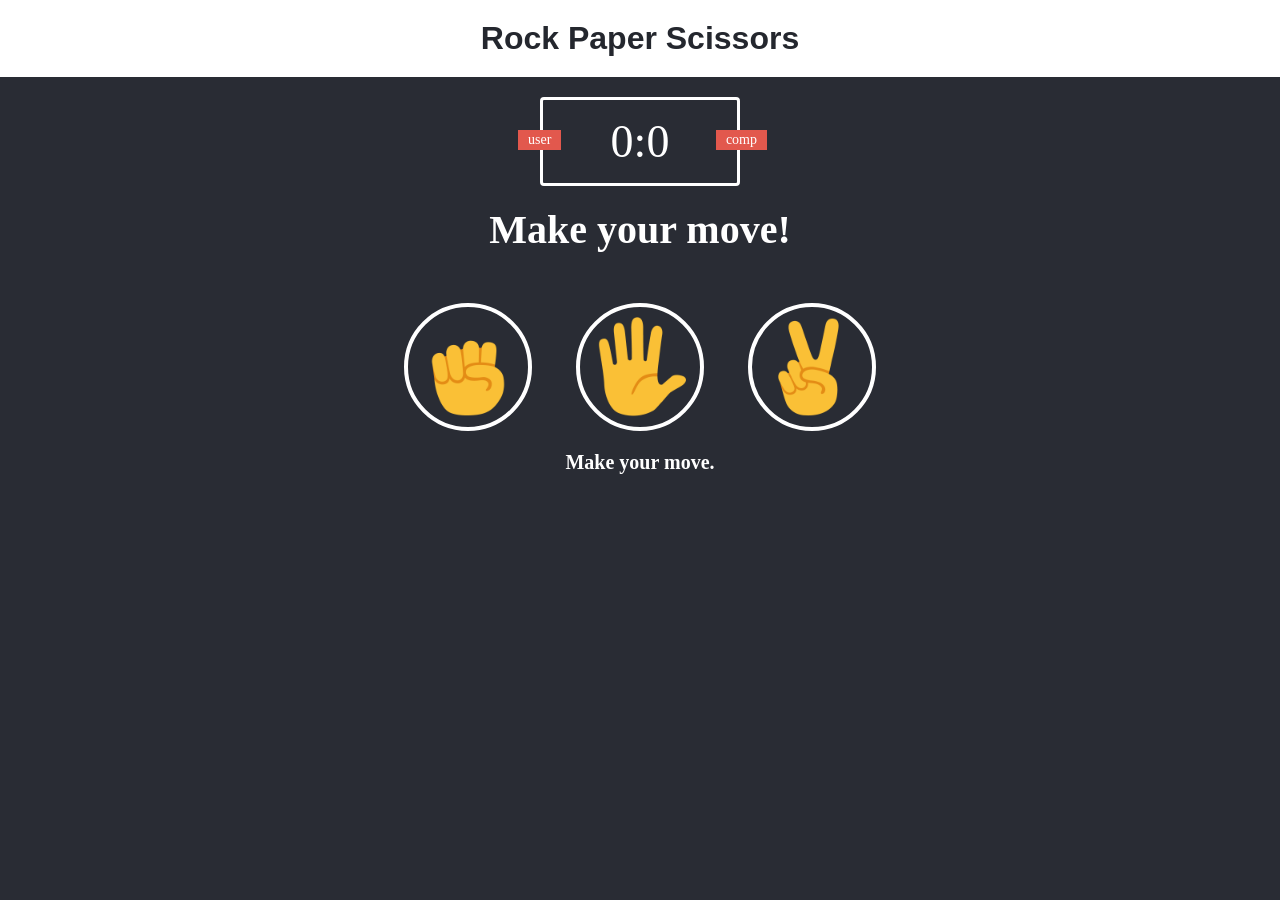
<file: ROCKPAPERSCISSORSWEBAPP-main/Start/index.html>
<html lang="en">
<head>
    <meta charset="UTF-8">
    <meta name="viewport" content="width=device-width, initial-scale=1.0">
    <title>Rock Paper Scissors</title>
    <link rel="stylesheet" href="styles.css">
</head>
<body>
    <header><h1>Rock Paper Scissors</h1></header>
    <div class="scoreboard">
        <div id="user-label" class="badge">user</div>
        <div id = "computer-label" class="badge">comp</div>
        <span id="user-score">0</span>:<span id="computer-score">0</span>
    </div>
    <div class="result">
        <p>Make your move!</p>
    </div>

    <div class="choices">
        <div class="choice" id="rock">
            <img src="images/rock-emoji.png" alt="" width="100" height="100">
        </div>
        <div class="choice" id="paper">
            <img src="images/paper-emoji.png" alt="100" width="" height="100">
        </div>
        <div class="choice" id="scissor">
            <img src="images/scissors-emoji.png" alt="100" width="100" height="100">
        </div>
    </div>
    <p id="action-message">Make your move.</p>
    <script src="script.js"></script>
</body>
</html>
</file>
<file: ROCKPAPERSCISSORSWEBAPP-main/Start/styles.css>
* {
    margin: 0;
    padding: 0;
    box-sizing: border-box;
}

body {
    background-color: #292C34;
}

header {
    background: white;
    padding: 20px
}

header > h1 {
    color: #24272E;
    text-align: center;
    font-family: Asap, sans-serif;
}

.scoreboard {
    margin: 20px auto;
    text-align: center;
    border: 3px solid white;
    border-radius: 4px;
    width: 200px;
    color: white;
    font-size: 46px;
    padding: 15px 20px;
    position: relative;
}

.badge {
    background: #E2584D;
    color: white;
    font-size: 14px;
    padding: 2px 10px;
}

#user-label {
    position: absolute;
    top: 30px;
    left: -25px;
}

#computer-label {
    position: absolute;
    top: 30px;
    right: -30px;
}

.result {
    font-size: 40px;
    color: white;
}

.result > p {
    text-align: center;
    font-weight: bold;
}

.choices {
    margin-top: 50px;
    text-align: center;
}

.choice {
    border: 4px solid white;
    border-radius: 50%;
    display: inline-block;
    margin: 0 20px;
    padding: 10px;
    transition: all 0.3s ease;
}

.choice:hover {
    cursor: pointer;
    background: #24272E;
}

#action-message {
    text-align: center;
    color: white;
    font-weight: bold;
    font-size: 20px;
    margin-top: 20px;
}
</file>
